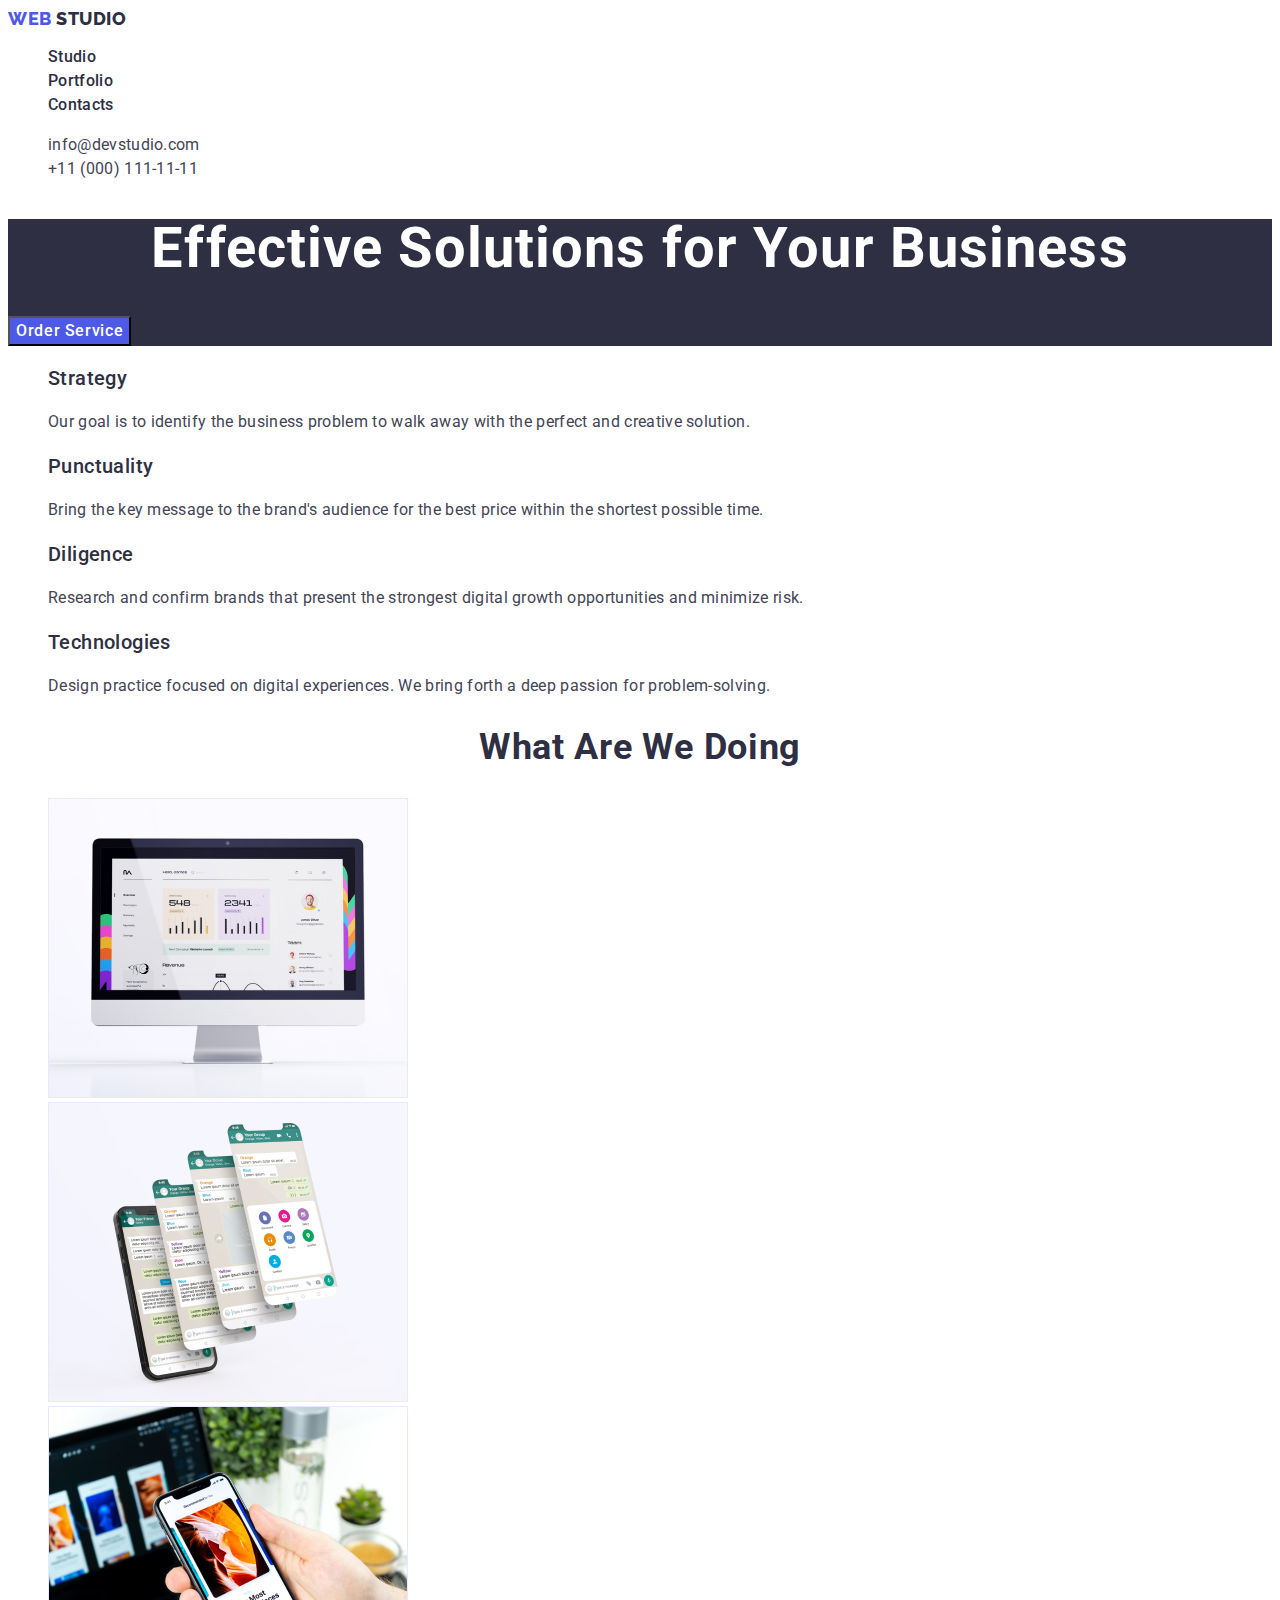
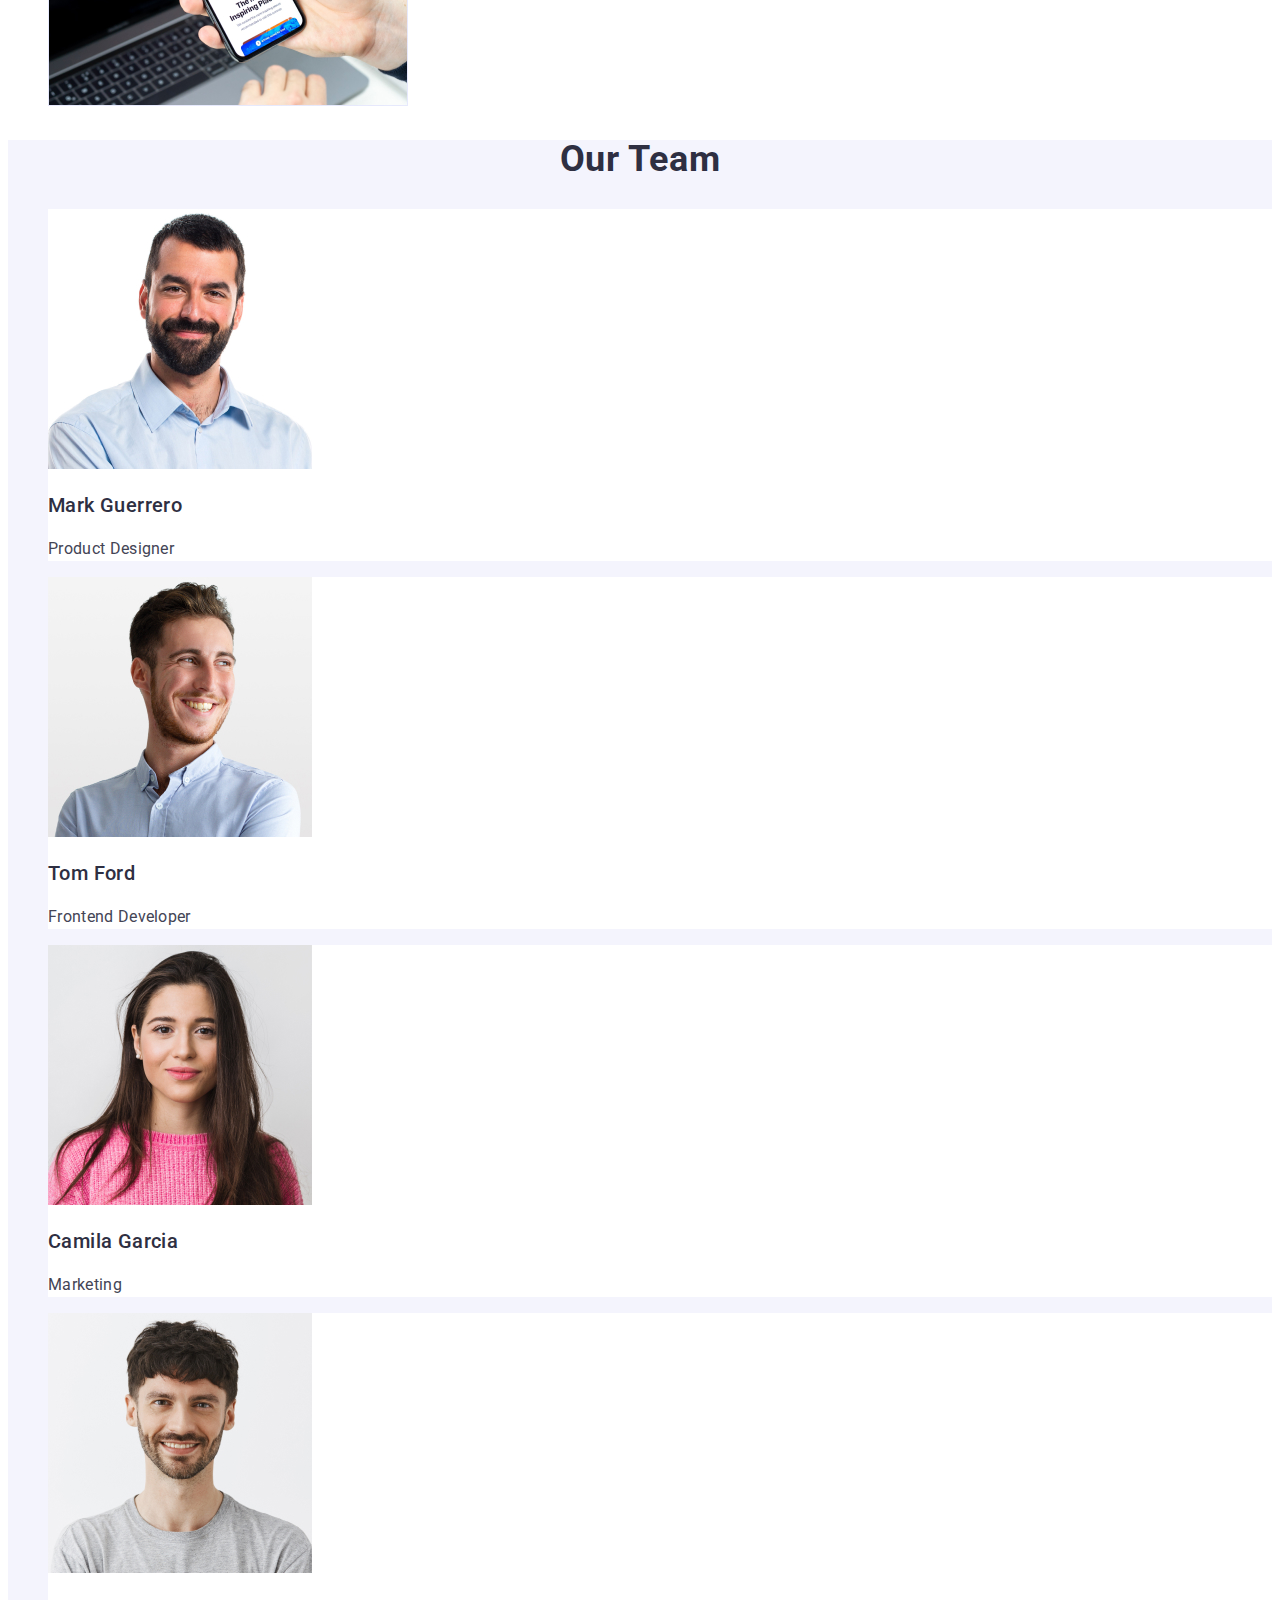
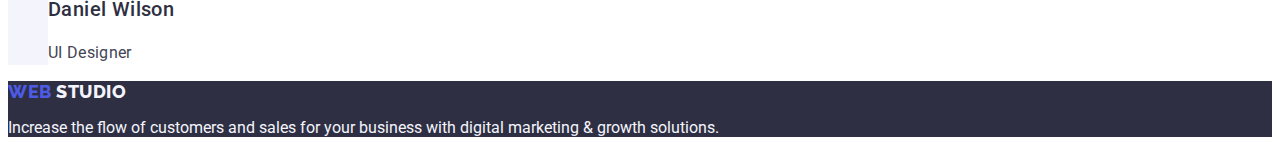
<file: index.html>
<!DOCTYPE html>
<html lang="en">

<head>
    <meta charset="UTF-8">
    <meta http-equiv="X-UA-Compatible" content="IE=edge">
    <meta name="viewport" content="width=device-width, initial-scale=1.0">
    <title>Studio</title>
    <link rel="preconnect" href="https://fonts.googleapis.com">
    <link rel="preconnect" href="https://fonts.gstatic.com" crossorigin>
    <link href="https://fonts.googleapis.com/css2?family=Raleway:wght@800&family=Roboto:wght@400;500;700&display=swap"
        rel="stylesheet">
    <link rel="stylesheet" href="./css/styles.css">
</head>

<body class="body">


    <!-- Header -->
    <header class="page-header">
        <nav>
            <a class="logo link" href="./index.html">Web
                <span class="log">Studio</span>
            </a>

            <ul class="list">
                <li><a class="menu link" href="./index.html">Studio</a></li>
                <li><a class="menu link" href="./portfolio.html">Portfolio</a></li>
                <li><a class="menu link" href="">Contacts</a></li>
            </ul>
        </nav>

        <address class="address">
            <ul class="list">
                <li><a class="info link" href="mailto:info@devstudio.com">info@devstudio.com</a></li>
                <li><a class="info link" href="tel:+110001111111">+11 (000) 111-11-11</a></li>
            </ul>
        </address>

    </header>

    <!-- Main -->
    <main class="main-content">
        <section class="one">
            <h1 class="hero">Effective Solutions for Your Business</h1>
            <button class="button" type="button">Order Service</button>
        </section>
        <section class="two">
            <h2 class="hidden" hidden>features</h2>
            <ul class="list">
                <li>
                    <h3 class="features">Strategy</h3>
                    <p class="features-text">Our goal is to identify the business problem to walk away with the perfect
                        and creative
                        solution.
                    </p>
                </li>
                <li>
                    <h3 class="features">Punctuality</h3>
                    <p class="features-text">Bring the key message to the brand's audience for the best price within the
                        shortest possible
                        time.
                    </p>
                </li>
                <li>
                    <h3 class="features">Diligence</h3>
                    <p class="features-text">Research and confirm brands that present the strongest digital growth
                        opportunities and minimize
                        risk.
                    </p>
                </li>
                <li>
                    <h3 class="features">Technologies</h3>
                    <p class="features-text">Design practice focused on digital experiences. We bring forth a deep
                        passion for
                        problem-solving.
                    </p>
                </li>
            </ul>
        </section>
        <section class="three">
            <h2 class="work">What are we doing</h2>
            <ul class=" list">
                <li><img src="./images/img1.jpg" alt="Computer" width="360"></li>
                <li><img src="./images/img2.jpg" alt="Phone" width="360"></li>
                <li><img src="./images/img3.jpg" alt="Computer-Phone" width="360"></li>
            </ul>
        </section>
        <section class="four">
            <h2 class="team">Our Team</h2>
            <ul class="list">
                <li class="image"><img src="./images/i1.jpg" alt="Photo" width="264">
                    <h3 class="features">Mark Guerrero</h3>
                    <p class="features-text">Product Designer</p>
                </li>
                <li class="image"><img src="./images/i2.jpg" alt="Photo" width="264">
                    <h3 class="features">Tom Ford</h3>
                    <p class="features-text">Frontend Developer</p>
                </li>
                <li class="image"><img src="./images/i3.jpg" alt="Photo" width="264">
                    <h3 class="features">Camila Garcia</h3>
                    <p class="features-text">Marketing</p>
                </li>
                <li class="image"><img src="./images/i4.jpg" alt="Photo" width="264">
                    <h3 class="features">Daniel Wilson</h3>
                    <p class="features-text">UI Designer</p>
                </li>
            </ul>
        </section>
    </main>

    <!-- Footer -->
    <footer class="dawn">
        <a class="logo link" href="./index.html">Web
            <span class="logos">Studio</span>
        </a>
        <p class="solution">Increase the flow of customers and sales for your business with digital marketing &
            growth solutions.</p>
    </footer>
</body>

</html>
</file>
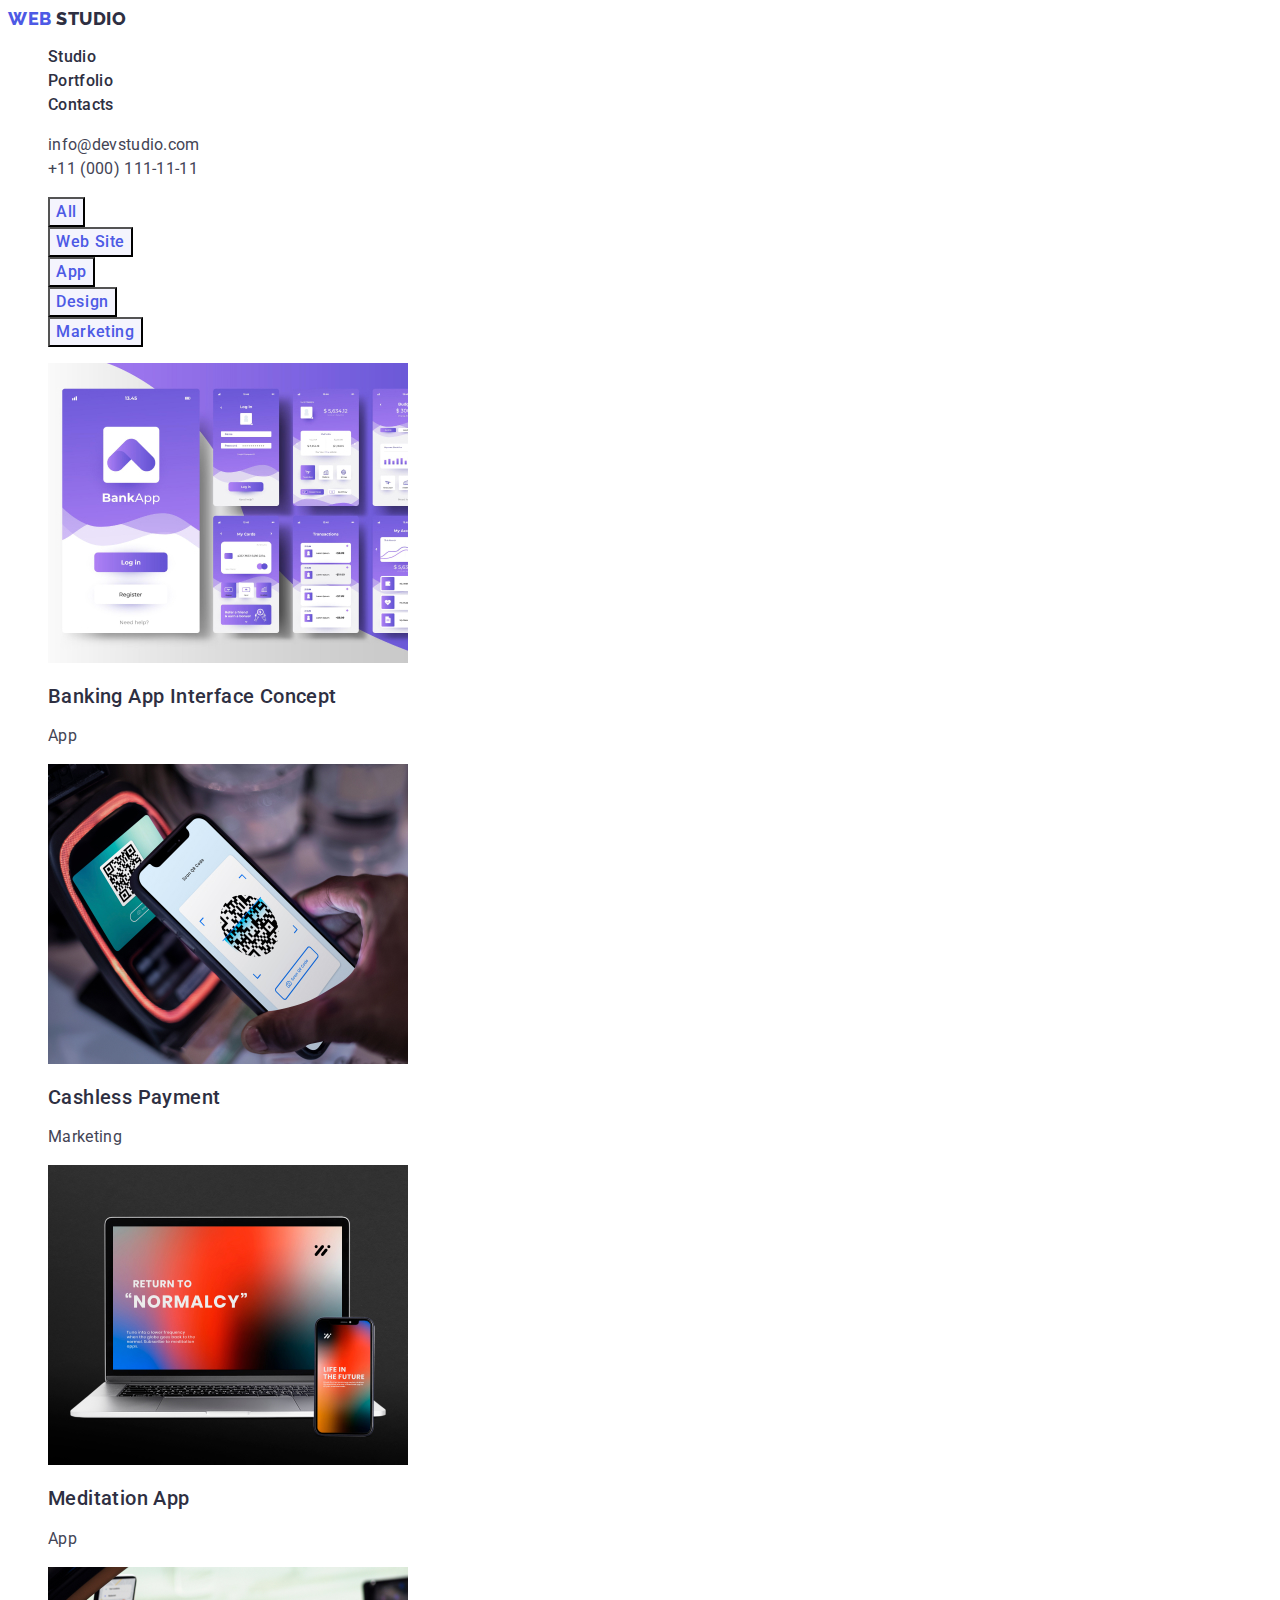
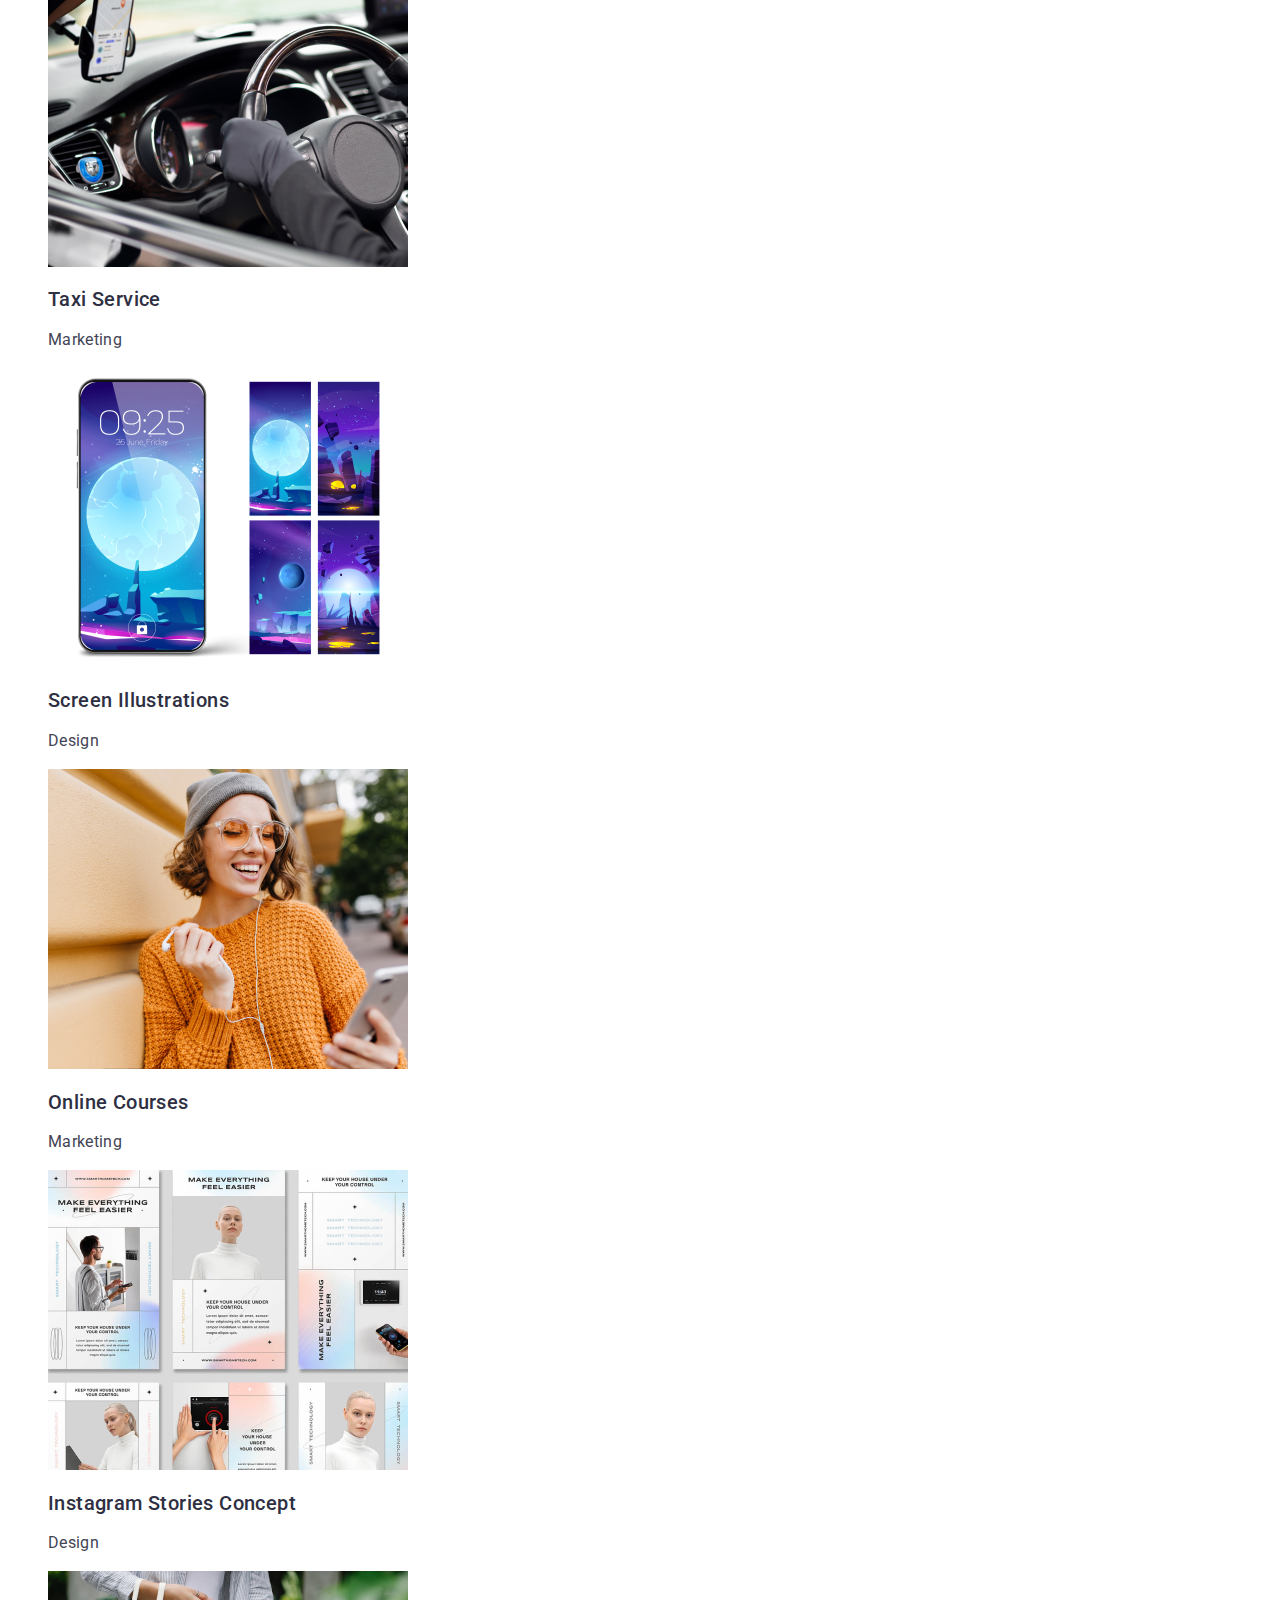
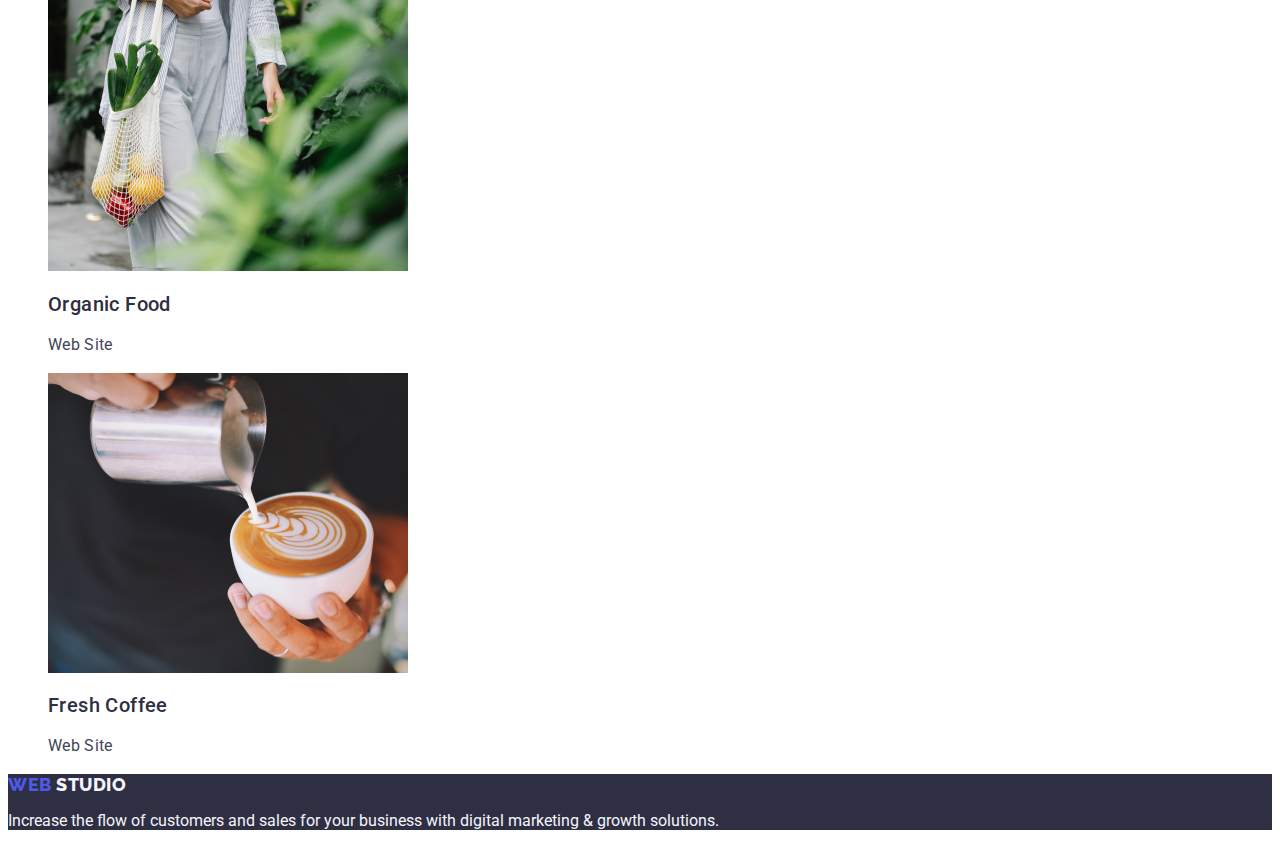
<file: portfolio.html>
<!DOCTYPE html>
<html lang="en">

<head>
    <meta charset="UTF-8">
    <meta http-equiv="X-UA-Compatible" content="IE=edge">
    <meta name="viewport" content="width=device-width, initial-scale=1.0">
    <title>Portfolio</title>
    <link rel="preconnect" href="https://fonts.googleapis.com">
    <link rel="preconnect" href="https://fonts.gstatic.com" crossorigin>
    <link href="https://fonts.googleapis.com/css2?family=Raleway:wght@800&family=Roboto:wght@400;500;700&display=swap"
        rel="stylesheet">
    <link rel="stylesheet" href="./css/styles.css">
</head>

<body style="font-family: 'Roboto', sans-serif" class="body">


    <!-- Header -->
    <header class="page-header">
        <nav>
            <a class="logo link" href="./index.html">Web
                <span class="log">Studio</span>
            </a>

            <ul class="list">
                <li><a class="menu link" href="./index.html">Studio</a></li>
                <li><a class="menu link" href="./portfolio.html">Portfolio</a></li>
                <li><a class="menu link" href="">Contacts</a></li>
            </ul>
        </nav>

        <address class="address">
            <ul class="list">
                <li><a class="info link" href="mailto:info@devstudio.com">info@devstudio.com</a></li>
                <li><a class="info link" href="tel:+110001111111">+11 (000) 111-11-11</a></li>
            </ul>
        </address>

    </header>


    <!-- Main content -->
    <main>

        <!-- Section 1 -->
        <section>
            <h1 hidden>Section1</h1>
            <ul class="list">
                <li>
                    <button class="buttons" type="button">All</button>
                </li>
                <li>
                    <button class="buttons" type="button">Web Site</button>
                </li>
                <li>
                    <button class="buttons" type="button">App</button>
                </li>
                <li>
                    <button class="buttons" type="button">Design</button>
                </li>
                <li>
                    <button class="buttons" type="button">Marketing</button>
                </li>
            </ul>

            <!-- Section2 -->
            <ul class="list">

                <li>
                    <a href="" class="link">
                        <img src="./images/banking.jpg" alt="banking" width="360">
                        <h2 class="list-text">Banking App Interface Concept</h2>
                        <p class="features-text">App</p>
                    </a>
                </li>


                <li>
                    <a href="" class="link">
                        <img src="./images/payments.jpg" alt="payment" width="360">
                        <h2 class="list-text">Cashless Payment</h2>
                        <p class="features-text">Marketing</p>
                    </a>
                </li>


                <li>
                    <a href="" class="link">
                        <img src="./images/meditation.jpg" alt="mac-phone" width="360">
                        <h2 class="list-text">Meditation App</h2>
                        <p class="features-text">App</p>
                    </a>
                </li>


                <li>
                    <a href="" class="link">
                        <img src="./images/taxi.jpg" alt="taxi" width="360">
                        <h2 class="list-text">Taxi Service</h2>
                        <p class="features-text">Marketing</p>
                    </a>
                </li>


                <li>
                    <a href="" class="link">
                        <img src="./images/screen.jpg" alt="screen-illustrations" width="360">
                        <h2 class="list-text">Screen Illustrations</h2>
                        <p class="features-text">Design</p>
                    </a>
                </li>


                <li>
                    <a href="" class="link">
                        <img src="./images/online.jpg" alt="online" width="360">
                        <h2 class="list-text">Online Courses</h2>
                        <p class="features-text">Marketing</p>
                    </a>
                </li>


                <li>
                    <a href="" class="link">
                        <img src="./images/instagram.jpg" alt="instagram" width="360">
                        <h2 class="list-text">Instagram Stories Concept</h2>
                        <p class="features-text">Design</p>
                    </a>
                </li>


                <li>
                    <a href="" class="link">
                        <img src="./images/organic.jpg" alt="food" width="360">
                        <h2 class="list-text">Organic Food</h2>
                        <p class="features-text">Web Site</p>
                    </a>
                </li>


                <li>
                    <a href="" class="link">
                        <img src="./images/coffee.jpg" alt="coffee" width="360">
                        <h2 class="list-text">Fresh Coffee</h2>
                        <p class="features-text">Web Site</p>
                    </a>
                </li>

            </ul>
        </section>
    </main>


    <!-- Footer -->
    <footer class="dawn">
        <a class="logo link" href="./index.html">Web
            <span class="logos">Studio</span>
        </a>
        <p class="solution">Increase the flow of customers and sales for your business with digital marketing &
            growth solutions.</p>
    </footer>
</body>

</html>
</file>
<file: css/styles.css>
/* main color #2E2F42 */
/* logo and button colour #4D5AE5 */
/* background color hero #2E2F42 */
/* text colour hero #ffffff */
/* <p> colour #434455 */
:root {
  --main-text-color: #2e2f42;
  --logo-button-color: #4d5ae5;
  --background-hero-color: #2e2f42;
  --paragraph-color: #434455;
}

/* Body */

.body {
  font-family: "Roboto", sans-serif;
  color: #434455;
  background-color: #ffffff;
}

/* Header */

/* nav */
.logo {
  font-family: "Raleway", sans-serif;
  font-weight: 800;
  font-size: 18px;
  line-height: 1.17;
  letter-spacing: 0.03em;
  text-transform: uppercase;
  color: var(--logo-button-color);
  text-decoration: none;
}

.log {
  color: var(--main-text-color);
}

.list {
  list-style: none;
}

.menu {
  font-weight: 500;
  line-height: 1.5;
  letter-spacing: 0.02em;
  color: var(--main-text-color);
  text-decoration: none;
}

/* Address */
.address {
  font-style: normal;
}
.info {
  line-height: 1.5;
  letter-spacing: 0.02em;
  color: #434455;
  list-style: none;
  text-decoration: none;
}

.list .link:hover,
.list .link:focus {
  color: #404bbf;
}

/* Main Content */

/* Section 1 */

.one {
  background-color: var(--background-hero-color);
}

.hero {
  font-size: 56px;
  line-height: 1.07;
  text-align: center;
  letter-spacing: 0.02em;
  color: #ffffff;
}

.button {
  background-color: var(--logo-button-color);
  font-family: "Roboto", sans-serif;
  font-weight: 500;
  font-size: 16px;
  line-height: 1.5;
  letter-spacing: 0.04em;
  color: #ffffff;
}

.button:hover,
.button:focus {
  background-color: #404bbf;
  cursor: pointer;
}

/* Section 2 */

.features {
  font-weight: 500;
  font-size: 20px;
  line-height: 1.2;
  letter-spacing: 0.02em;
  color: var(--main-text-color);
}

.features-text {
  line-height: 1.5;
  letter-spacing: 0.02em;
  color: var(--paragraph-color);
}

/* Section 3 */

.work {
  font-size: 36px;
  line-height: 1.11;
  text-align: center;
  letter-spacing: 0.02em;
  text-transform: capitalize;
  color: var(--main-text-color);
}

/* Section 4 */

.four {
  background-color: #f4f4fd;
}

.team {
  font-size: 36px;
  line-height: 1.11;
  text-align: center;
  letter-spacing: 0.02em;
  text-transform: capitalize;
  color: var(--main-text-color);
}
.image {
  background-color: #ffffff;
}

/* Footer */

.dawn {
  background-color: var(--background-hero-color);
}
.logos {
  color: #f4f4fd;
}
.solution {
  color: #f4f4fd;
}

/* PORTFOLIO */

/* Section 1 */
.buttons {
  font-family: "Roboto", sans-serif;
  font-weight: 500;
  font-size: 16px;
  line-height: 1.5;
  letter-spacing: 0.04em;
  color: var(--logo-button-color);
  background-color: #f4f4fd;
}
.buttons:hover,
.buttons:focus {
  color: #ffffff;
  background-color: #404bbf;
  cursor: pointer;
}

/* Section 2 */

.link {
  text-decoration: none;
}

.list-text {
  font-weight: 500;
  font-size: 20px;
  line-height: 1.2;
  letter-spacing: 0.02em;
  color: var(--main-text-color);
}
</file>
